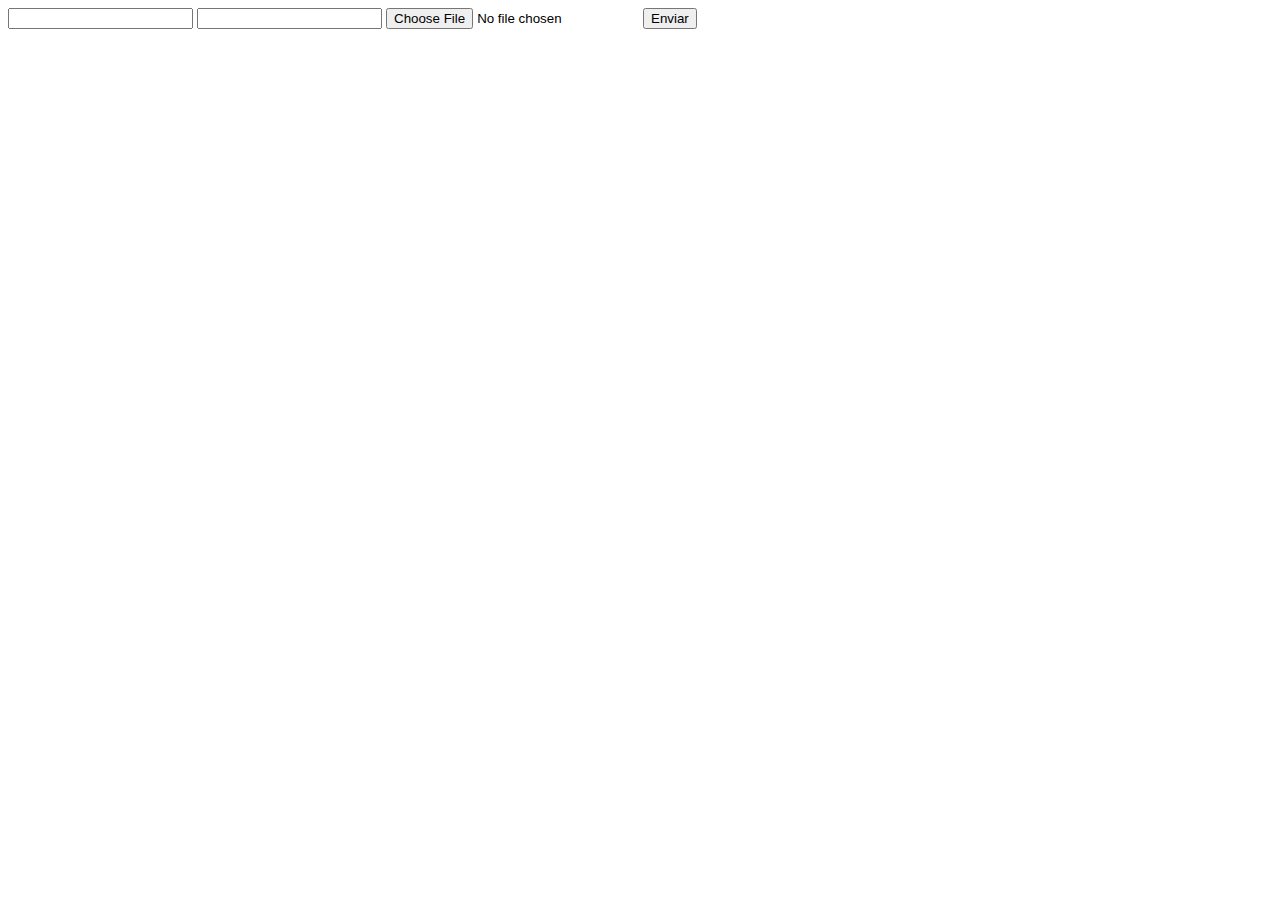
<file: DOCUMENTOS_DE_APOIO/exemplo_de_upload_de_arquivo/public/index.html>
<!DOCTYPE html>
<html lang="en">

<head>
  <meta charset="UTF-8">
  <meta http-equiv="X-UA-Compatible" content="IE=edge">
  <meta name="viewport" content="width=device-width, initial-scale=1.0">
  <title>Upload</title>
</head>

<body>

  <div>
    <input name="nome" id="nome" type="text" />
    <input name="email" id="email" type="url" />
    <input name="foto" id="foto" type="file" />
    <button onclick="enviar()">Enviar</button>
  </div>

  <div id="container"></div>
</body>

</html>

<script>
  function enviar() {
    const formData = new FormData();
    formData.append('foto', foto.files[0])
    formData.append('nome', nome.value)
    formData.append('email', email.value)

    fetch("/usuarios/cadastro", {
      method: "POST",
      body: formData
    })
      .then(res => {
        window.location = "./perfil.html"
      })
      .catch(err => {
        console.log(err);
      })
  }
</script>
</file>
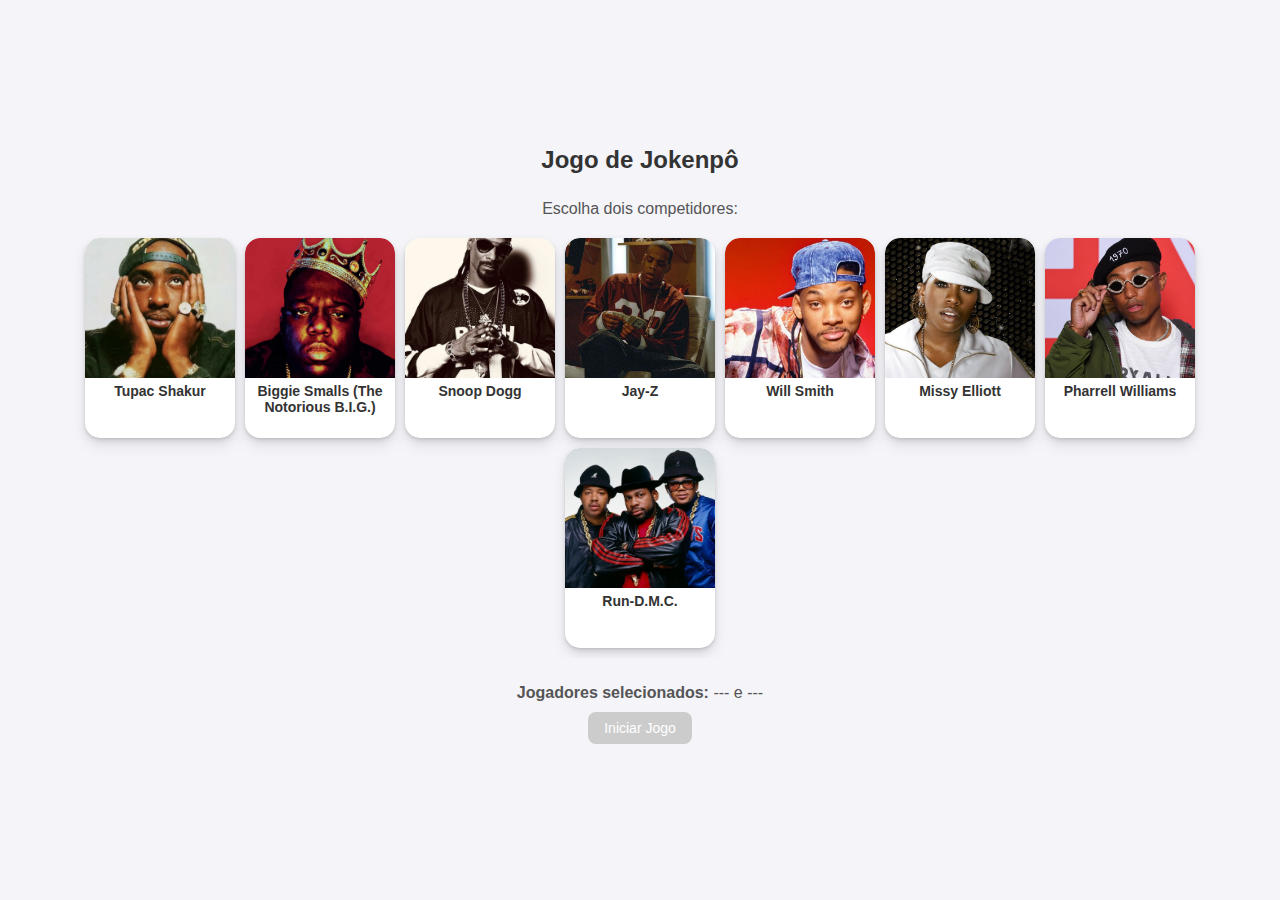
<file: jokenpo.html>
<!DOCTYPE html>
<html lang="en">
<head>
    <meta charset="UTF-8">
    <meta name="viewport" content="width=device-width, initial-scale=1.0">
    <title>Jogo de Jokenpô</title>
    <style>
/* Estilo geral */
body {
    font-family: 'Arial', sans-serif;
    text-align: center;
    margin: 0;
    padding: 0;
    background-color: #f4f4f9;
    height: 100vh;
    width: 100vw;
    display: flex;
    flex-direction: column;
    justify-content: center;
    align-items: center;
    overflow: hidden; /* Evita rolagem */
}

/* Títulos e texto */
h1 {
    color: #333;
    font-size: 24px; /* Reduzido para caber na tela */
    margin: 10px 0;
}

p {
    color: #555;
    font-size: 16px; /* Reduzido */
    margin-bottom: 10px; /* Menor margem */
}

/* Container dos jogadores */
.players {
    display: flex;
    flex-wrap: wrap;
    justify-content: center;
    gap: 10px; /* Menor espaçamento */
    padding: 10px;
    max-height: 60%; /* Limita a altura */
    overflow: hidden;
}

/* Estilo individual de cada jogador */
.player {
    display: flex;
    flex-direction: column;
    align-items: center;
    width: 150px; /* Reduzido */
    height: 200px; /* Reduzido */
    border-radius: 15px; /* Ajustado para o tamanho menor */
    box-shadow: rgba(0, 0, 0, 0.07) 0px 1px 2px,
                rgba(0, 0, 0, 0.07) 0px 2px 4px,
                rgba(0, 0, 0, 0.07) 0px 4px 8px,
                rgba(0, 0, 0, 0.07) 0px 8px 16px;
    background-color: #fff;
    overflow: hidden;
    cursor: pointer;
    transition: transform 0.3s ease, box-shadow 0.3s ease;
}

.player:hover {
    transform: translateY(-5px);
    box-shadow: rgba(0, 0, 0, 0.12) 0px 4px 8px,
                rgba(0, 0, 0, 0.12) 0px 8px 16px;
}

/* Estilo das imagens */
.player img {
    width: 100%;
    height: 70%; /* Reduzido para se ajustar */
    border-radius: 15px 15px 0 0;
    object-fit: cover;
}

/* Nome do jogador */
.player h5 {
    margin: 0;
    padding: 5px;
    font-size: 14px; /* Reduzido */
    color: #333;
    text-align: center;
}

/* Jogadores selecionados */
#selectedPlayers {
    margin: 10px 0;
    font-size: 16px; /* Reduzido */
}

/* Botão de iniciar jogo */
#startGame {
    padding: 8px 16px; /* Reduzido */
    font-size: 14px; /* Reduzido */
    color: #fff;
    background-color: rgba(231, 22, 22, 0.8);
    border: none;
    border-radius: 8px;
    cursor: pointer;
    transition: background-color 0.3s ease;
}

#startGame:hover {
    background-color: rgba(231, 22, 22, 0.5);
}

#startGame:disabled {
    background-color: #ccc;
    cursor: not-allowed;
}

/* Resultado e escolhas */
.choices {
    font-size: 18px; /* Reduzido */
    margin: 10px 0;
}

.result {
    font-size: 16px; /* Reduzido */
    font-weight: bold;
    margin-top: 10px;
}

.winner {
    color: green;
}

.loser {
    color: red;
}

/* Rodapé */
.footer {
    margin-top: 10px;
    font-size: 12px; /* Reduzido */
    color: #777;
}

/* Responsividade */
@media (max-width: 768px) {
    .player {
        width: 120px;
        height: 170px;
    }

    .player img {
        height: 60%;
    }

    h1 {
        font-size: 20px;
    }

    p {
        font-size: 14px;
    }
}


    </style>
</head>
<body>
    <h1>Jogo de Jokenpô</h1>
    <p>Escolha dois competidores:</p>
    <div id="players" class="players">
        <div class="player" onclick="selecionarJogador('Tupac')">
            <img src="./img/Tupac.jpeg" alt="Tupac Shakur">
            <h5>Tupac Shakur</h5>
        </div>
        <div class="player" onclick="selecionarJogador('Biggie Smalls')">
            <img src="./img/nototurousBigRed.jpg" alt="Biggie Smalls">
            <h5>Biggie Smalls (The Notorious B.I.G.)</h5>
        </div>
        <div class="player" onclick="selecionarJogador('Snoop Dogg')">
            <img src="./img/SnoopyDogCinza.jpg" alt="Snoop Dogg">
            <h5>Snoop Dogg</h5>
        </div>
        <div class="player" onclick="selecionarJogador('Jay-Z')">
            <img src="./img/JayZ.jpg" alt="Jay-Z">
            <h5>Jay-Z</h5>
        </div>
        <div class="player" onclick="selecionarJogador('Will Smith')">
            <img src="./img/WillSmithRed.jpg" alt="Will Smith">
            <h5>Will Smith</h5>
        </div>
        <div class="player" onclick="selecionarJogador('Missy Elliott')">
            <img src="./img/missy-elliott-2.jpg" alt="Missy Elliott">
            <h5>Missy Elliott</h5>
        </div>
        <div class="player" onclick="selecionarJogador('Pharrell Williams')">
            <img src="./img/pharrell williams.avif" alt="Pharrell Williams">
            <h5>Pharrell Williams</h5>
        </div>
        <div class="player" onclick="selecionarJogador('Run-D.M.C.')">
            <img src="./img/runDMC.avif" alt="Run-D.M.C.">
            <h5>Run-D.M.C.</h5>
        </div>
    </div>
    <div id="selectedPlayers">
        <p><strong>Jogadores selecionados:</strong> <span id="player1">---</span> e <span id="player2">---</span></p>
        <button id="startGame" onclick="playGame()" disabled>Iniciar Jogo</button>
    </div>
    <div class="result" id="result"></div>



    <script>
        const escolhas = ["Pedra", "Papel", "Tesoura"];
        const icones = {
            "Pedra": "<img src='./img/pedra.png' alt='Pedra' style='width: 30px; height: 30px;'>",
            "Papel": "<img src='./img/papel.png' alt='Papel' style='width: 30px; height: 30px;'>",
            "Tesoura": "<img src='./img/tesoura.png' alt='Tesoura' style='width: 30px; height: 30px;'>"
        };
    
        var  jogadoresSelecionados = [];
    
        // Selecionar jogadores
        function selecionarJogador(jogador) {
            if (jogadoresSelecionados.length < 2 && !jogadoresSelecionados.includes(jogador)) {
                jogadoresSelecionados.push(jogador);
                document.getElementById(`player${jogadoresSelecionados.length}`).textContent = jogador;
    
                if (jogadoresSelecionados.length === 2) {
                    document.getElementById("startGame").disabled = false;
                }
            } else {
                alert("Dois jogadores já foram selecionados ou jogador já está escolhido.");
            }
        }
    
        // Jogar
        function playGame() {
            const escolhasJogadores = jogadoresSelecionados.map(() => getRandomChoice());
            const resultado = decideWinner(escolhasJogadores[0], escolhasJogadores[1]);
    
            document.getElementById("result").innerHTML = `
                <div class="choices">
                    <p><strong>${jogadoresSelecionados[0]}:</strong> ${icones[escolhasJogadores[0]]} (${escolhasJogadores[0]})</p>
                    <p><strong>${jogadoresSelecionados[1]}:</strong> ${icones[escolhasJogadores[1]]} (${escolhasJogadores[1]})</p>
                </div>
                <p><strong>Resultado:</strong> ${resultado}</p>
            `;
        }
    
        // Obter uma escolha aleatória
        function getRandomChoice() {
            return escolhas[Math.floor(Math.random() * escolhas.length)];
        }
    
        // Decidir o vencedor
        function decideWinner(choice1, choice2) {
            if (choice1 === choice2) return "Empate!";
            if (
                (choice1 === "Pedra" && choice2 === "Tesoura") ||
                (choice1 === "Tesoura" && choice2 === "Papel") ||
                (choice1 === "Papel" && choice2 === "Pedra")
            ) {
                return `${jogadoresSelecionados[0]} venceu!`;
            }
            return `${jogadoresSelecionados[1]} venceu!`;
        }
    </script>
    
    
    
</body>
</html>
</file>
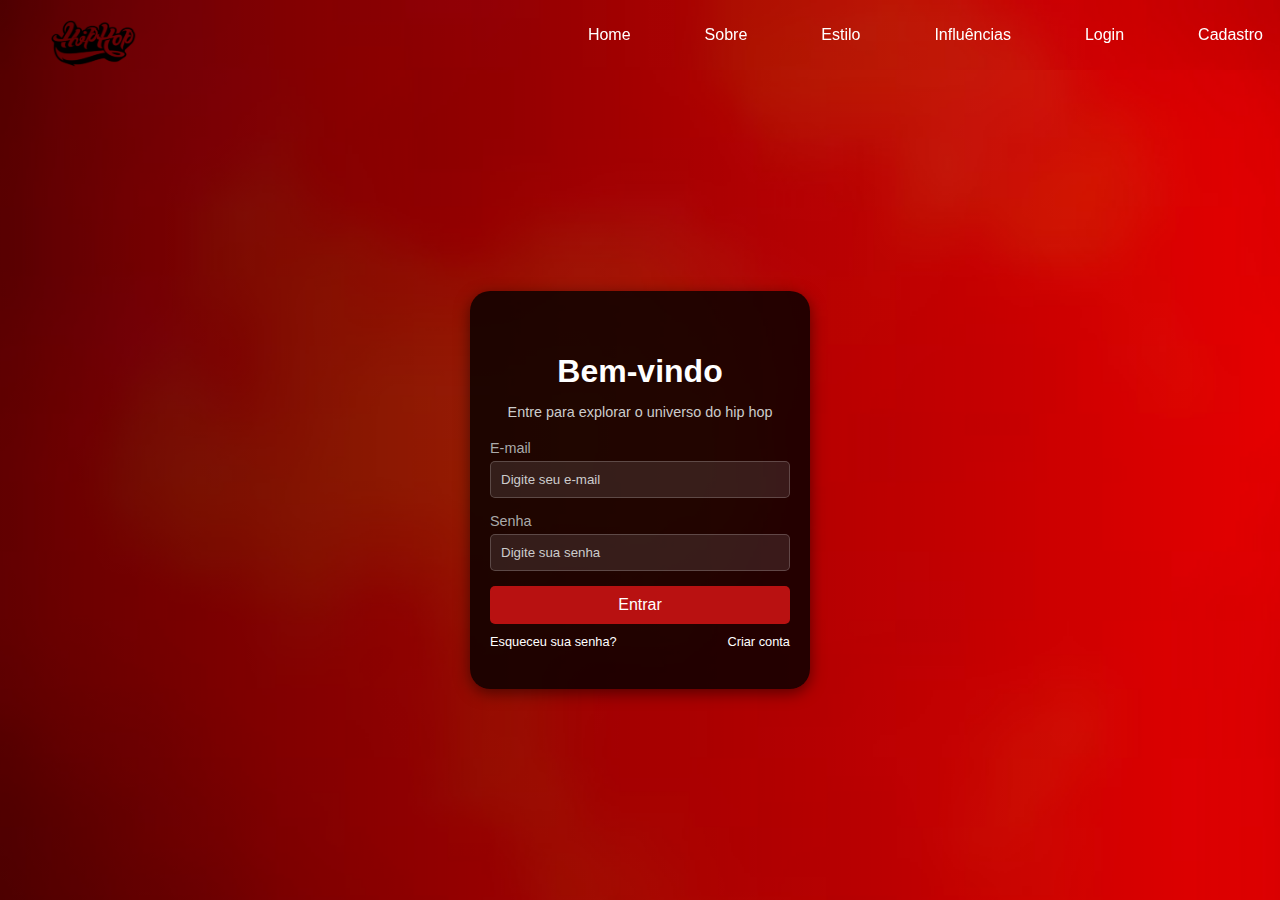
<file: login.html>
<!-- <!DOCTYPE html>
<html lang="en">
<head>
    <meta charset="UTF-8">
    <meta name="viewport" content="width=device-width, initial-scale=1.0">
    <title>Login</title>
</head>
<body>
    <header>
        <nav>
            <a href="#">Home</a>
            <a href="#sobre">Sobre</a>
            <a href="#estilo">Estilo</a>
            <a href="#influencias">Influências</a>
            <a href="#login">Login</a>
            <a href="#cadastro">Cadastro</a>
        </nav>
    </header>

    <section>
        <div class="container">
            <div class="cardLogin">
                <label>Email:</label>
                <input type="email" id="email">
                <label>Senha:</label>
                <input type="password" id="senha">
            </div>
        </div>
    </section>
</body>
</html> -->


<!DOCTYPE html>
<html lang="en">
<head>
    <meta charset="UTF-8">
    <meta name="viewport" content="width=device-width, initial-scale=1.0">
    <title>Login - Moda Hip Hop</title>
    <link rel="stylesheet" href="login.css">
</head>
<body>
  
    <header>
        <img src="./img/HipHopLogo-removebg-preview (1).png" alt="">
        <nav>
            <a href="./index.html">Home</a>
            <a href="#sobre">Sobre</a>
            <a href="#estilo">Estilo</a>
            <a href="#influencias">Influências</a>
            <a href="./login.html">Login</a>
            <a href="./cadastro.html">Cadastro</a>
        </nav>
    </header>

    <div class="login-container">
       
        <div class="login-box">
            <h1>Bem-vindo</h1>
            <p class="subtitle">Entre para explorar o universo do hip hop</p>
            <form>
                <label for="email">E-mail</label>
                <input type="email" id="email" name="email" placeholder="Digite seu e-mail" required>
                
                <label for="password">Senha</label>
                <input type="password" id="password" name="password" placeholder="Digite sua senha" required>
                
                <button onclick="entrar()" type="submit" class="login-btn">Entrar</button>
              
            </form>
            <div class="extra-links">
                <a href="#">Esqueceu sua senha?</a>
                <a href="#">Criar conta</a>
            </div>
        </div>
    </div>
</body>
</html>
</file>
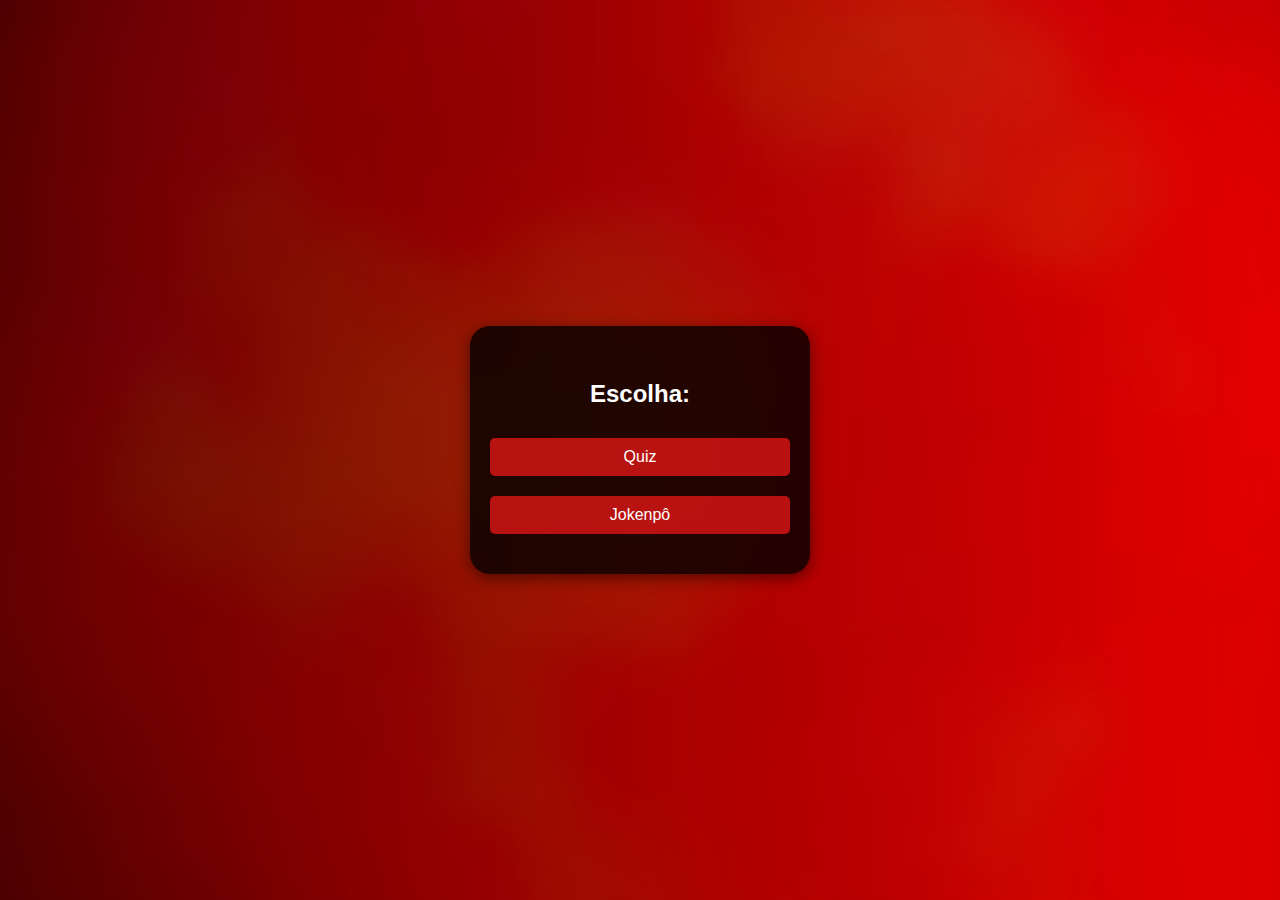
<file: paginaInicial.html>
<!DOCTYPE html>
<html lang="en">

<head>
    <meta charset="UTF-8">
    <meta name="viewport" content="width=device-width, initial-scale=1.0">
    <title>Document</title>


    <style>
        /* Corpo */
        body {
            font-family: 'Arial', sans-serif;
            margin: 0;
            padding: 0;
            background: linear-gradient(to right, rgba(0, 0, 0, 0.6), rgba(0, 0, 0, 0.1)), url(./img/gradientRed.avif);
            background-size: cover;
            display: flex;
            justify-content: center;
            align-items: center;
            height: 100vh;
            color: #fff;
        }

        /* Container principal */
        .container {
            background-color: rgba(0, 0, 0, 0.8);
            border-radius: 20px;
            padding: 30px 20px;
            text-align: center;
            width: 300px;
            box-shadow: 0 4px 15px rgba(0, 0, 0, 0.5);
        }

        /* Título */
        h3 {
            font-size: 1.5rem;
            margin-bottom: 20px;
            color: #fff;
        }

        /* Botões */
        button {
            background-color: rgba(231, 22, 22, 0.763);
            border: none;
            color: #fff;
            padding: 10px 20px;
            border-radius: 5px;
            cursor: pointer;
            font-size: 1rem;
            margin: 10px 0;
            transition: all 0.3s ease;
            width: 100%;
            /* Botões ocupam toda a largura do container */
        }

        button:hover {
            background-color: rgba(231, 22, 22, 0.3);
        }

        /* Responsividade */
        @media (max-width: 768px) {
            .container {
                width: 90%;
            }
        }
    </style>


</head>


<body>
    <div class="container">

        <h3> Escolha:</h3>

        <button onclick="window.location='quiz.html'">Quiz</button>
        <button onclick="window.location='dashjokenpo.html'">Jokenpô</button>

    </div>
</body>

</html>
</file>
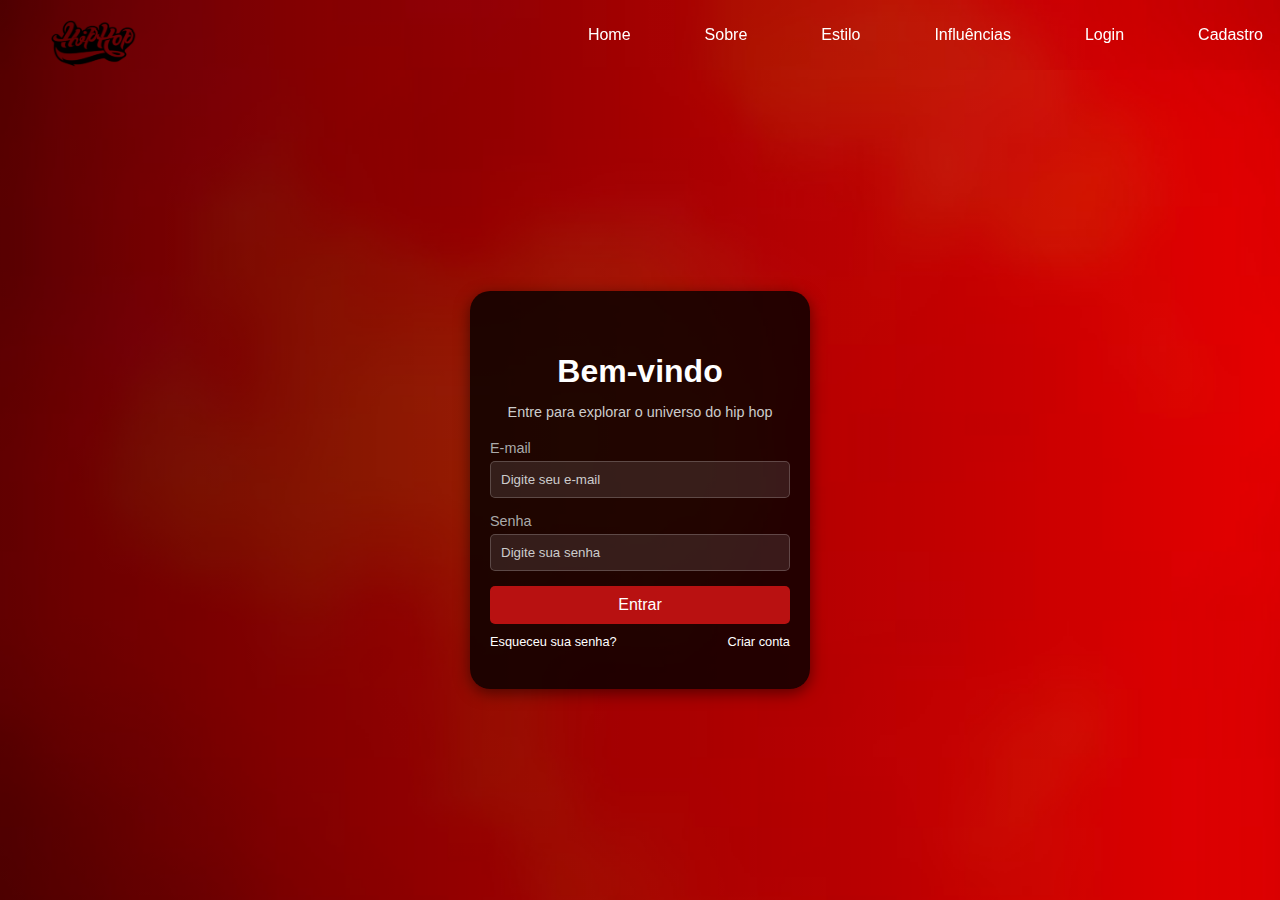
<file: public/login.html>
<!DOCTYPE html> 

<html lang="en"> 

<head> 

    <meta charset="UTF-8"> 

    <meta name="viewport" content="width=device-width, initial-scale=1.0"> 

    <title>Login - Moda Hip Hop</title> 

    <link rel="stylesheet" href="./css/login.css"> 

</head> 

<body> 

 

    <header> 
        <img src="./assets/imgs/HipHopLogo-removebg-preview (1).png" alt="">

        <nav> 

            <a href="./index.html">Home</a> 

            <a href="#sobre">Sobre</a> 

            <a href="#estilo">Estilo</a> 

            <a href="#influencias">Influências</a> 

            <a href="./login.html">Login</a> 

            <a href="./cadastro.html">Cadastro</a> 

        </nav> 

    </header> 

 

    <div class="login-container"> 

        <div class="login-box"> 

            <h1>Bem-vindo</h1> 

            <p class="subtitle">Entre para explorar o universo do hip hop</p> 

            <form> 

                <label for="email">E-mail</label> 

                <input type="email" id="email" name="email" placeholder="Digite seu e-mail" required> 

                 

                <label for="password">Senha</label> 

                <input type="password" id="password" name="password" placeholder="Digite sua senha" required> 

                 

                <button onclick="entrar()" type="button" class="login-btn">Entrar</button> 

            </form> 

            <div class="extra-links"> 

                <a href="#">Esqueceu sua senha?</a> 

                <a href="#">Criar conta</a> 

            </div> 

        </div> 

    </div> 

 

    <div class="alerta_erro"> 

        <div class="card_erro" id="cardErro"> 

            <span id="mensagem_erro"></span> 

        </div> 

    </div> 

 

    <div id="div_erros_login"></div> 

 

    <script> 

        function entrar() { 

            var emailVar = document.getElementById('email').value; 

            var senhaVar = document.getElementById('password').value; 

 

            if (emailVar == "" || senhaVar == "") { 

                cardErro.style.display = "block"; 

                mensagem_erro.innerHTML = "(Mensagem de erro para todos os campos em branco)"; 

                return false; 

            } else { 

                setInterval(sumirMensagem, 5000); 

            } 

 

            console.log("FORM LOGIN: ", emailVar); 

            console.log("FORM SENHA: ", senhaVar); 

 

            fetch("/usuarios/autenticar", { 

                method: "POST", 

                headers: { 

                    "Content-Type": "application/json" 

                }, 

                body: JSON.stringify({ 

                    emailServer: emailVar, 

                    senhaServer: senhaVar 

                }) 

            }).then(function (resposta) { 

                console.log("ESTOU NO THEN DO entrar()!"); 

 

                if (resposta.ok) { 

                    console.log(resposta); 

 

                    resposta.json().then(json => { 

                        console.log(json); 

                        console.log(JSON.stringify(json)); 

                        sessionStorage.EMAIL_USUARIO = json.email; 

                        sessionStorage.NOME_USUARIO = json.nome; 

                        sessionStorage.ID_USUARIO = json.id; 

                        sessionStorage.AQUARIOS = JSON.stringify(json.aquarios); 

 

                        setTimeout(function () { 

                            window.location = "paginaInicial.html"; 

                        }, 500); 

                    }); 

 

                } else { 

                    console.log("Houve um erro ao tentar realizar o login!"); 

 

                    resposta.text().then(texto => { 

                        console.error(texto); 

                    }); 

                } 

 

            }).catch(function (erro) { 

                console.log(erro); 

            }); 

 

            return false; 

        } 

 

        function sumirMensagem() { 

            cardErro.style.display = "none"; 

        } 

    </script> 

</body> 

</html>
</file>
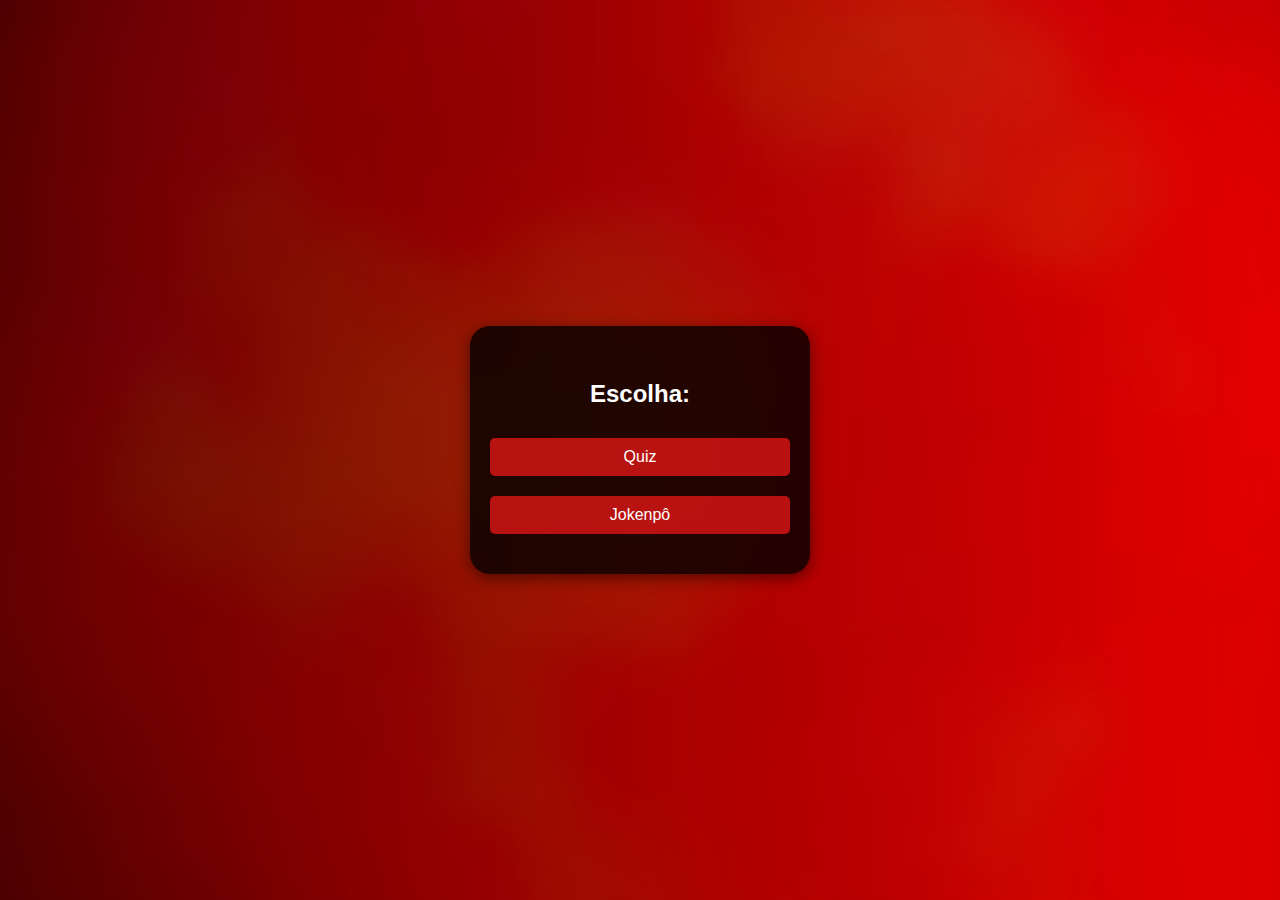
<file: public/paginaInicial.html>
<!DOCTYPE html>
<html lang="en">

<head>
    <meta charset="UTF-8">
    <meta name="viewport" content="width=device-width, initial-scale=1.0">
    <title>Document</title>


    <style>
        /* Corpo */
        body {
            font-family: 'Arial', sans-serif;
            margin: 0;
            padding: 0;
            background: linear-gradient(to right, rgba(0, 0, 0, 0.6), rgba(0, 0, 0, 0.1)), url(./assets/imgs/gradientRed.avif);
            background-size: cover;
            display: flex;
            justify-content: center;
            align-items: center;
            height: 100vh;
            color: #fff;
        }

        /* Container principal */
        .container {
            background-color: rgba(0, 0, 0, 0.8);
            border-radius: 20px;
            padding: 30px 20px;
            text-align: center;
            width: 300px;
            box-shadow: 0 4px 15px rgba(0, 0, 0, 0.5);
        }

        /* Título */
        h3 {
            font-size: 1.5rem;
            margin-bottom: 20px;
            color: #fff;
        }

        /* Botões */
        button {
            background-color: rgba(231, 22, 22, 0.763);
            border: none;
            color: #fff;
            padding: 10px 20px;
            border-radius: 5px;
            cursor: pointer;
            font-size: 1rem;
            margin: 10px 0;
            transition: all 0.3s ease;
            width: 100%;
            /* Botões ocupam toda a largura do container */
        }

        button:hover {
            background-color: rgba(231, 22, 22, 0.3);
        }

        /* Responsividade */
        @media (max-width: 768px) {
            .container {
                width: 90%;
            }
        }
    </style>


</head>


<body>
    <div class="container">

        <h3> Escolha:</h3>

        <button onclick="window.location='quiz.html'">Quiz</button>
        <button onclick="window.location='dashjokenpo.html'">Jokenpô</button>

    </div>
</body>

</html>
</file>
<file: login.css>
body {
    font-family: 'Arial', sans-serif;
    margin: 0;
    padding: 0;
    /* background: linear-gradient(to right, #7f00ff, #e100ff); */
    background: linear-gradient(to right, rgba(0, 0, 0, 0.6), rgba(0, 0, 0, 0.1)), url(./img/gradientRed.avif); 
    background-size: cover;
    display: flex;
    justify-content: center;
    align-items: center;
    height: 100vh;
    color: #fff;
}

/* Header */
header {
    position: fixed;
    top: 0;
    left: 0;
    width: 100%;
    height: 70px;
    display: flex; /* Utiliza Flexbox */
    align-items: center; /* Alinha verticalmente ao centro */
    justify-content: space-between; /* Espaça a imagem e o menu */
    padding: 0 20px; /* Adiciona espaçamento horizontal */
    z-index: 1000;
    background: linear-gradient(to right, rgba(0, 0, 0, 0.6), rgba(0, 0, 0, 0.1)), url(./img/gradientRed.avif);
    background-size: cover;
}

/* Logo */
header img {
    height: 100px; 
    width: 150px;;
    margin-right: 20px; /* Adiciona espaçamento entre a logo e os links */
    margin-top: 10px;
}

/* Links do Menu */
header nav {
    display: flex; /* Organiza os links em linha */
    align-items: center; /* Alinha verticalmente */
}

header nav a {
    margin: 0 25px; /* Ajusta o espaçamento horizontal entre os links */
    font-size: 16px; /* Ajusta o tamanho da fonte */
    color: #fff;
    font-weight: 500;
    text-decoration: none;
    transition: color 0.3s ease;
    padding: 8px 12px;
    border-radius: 5px;
}

header nav a:hover {
    text-decoration: underline;
    background-color: rgba(231, 22, 22, 0.8);
}

/* Para ajustar o login-container abaixo do header */
.login-container {
    margin-top: 80px; /* Espaço para compensar a altura do header */
    display: flex;
    justify-content: center;
    align-items: center;
    width: 100%;
}


.login-container {
    display: flex;
    justify-content: center;
    align-items: center;
    width: 100%;
}



.login-box {
    background-color: rgba(0, 0, 0, 0.8);
    border-radius: 20px;
    padding: 40px 20px;
    width: 300px;
    text-align: center;
    box-shadow: 0 4px 15px rgba(0, 0, 0, 0.5);
}

h1 {
    font-size: 2rem;
    margin-bottom: 10px;
}

.subtitle {
    font-size: 0.9rem;
    margin-bottom: 20px;
    color: #ccc;
}

form {
    display: flex;
    flex-direction: column;
}

label {
    text-align: left;
    font-size: 0.9rem;
    margin-bottom: 5px;
    color: #aaa;
}

input {
    background-color: rgba(255, 255, 255, 0.1);
    border: 1px solid rgba(255, 255, 255, 0.2);
    border-radius: 5px;
    padding: 10px;
    color: #fff;
    margin-bottom: 15px;
    outline: none;
}

input::placeholder {
    color: #ccc;
}

/* input:focus {
    border-color: rgba(231, 22, 22, 0.763);
    box-shadow: 0 0 5px rgba(231, 22, 22, 0.763);
} */

.login-btn {
    background-color: rgba(231, 22, 22, 0.763);
    border: none;
    color: #fff;
    padding: 10px;
    border-radius: 5px;
    cursor: pointer;
    font-size: 1rem;
    transition: all 0.3s ease;
}

.login-btn:hover {
    background-color:  rgba(231, 22, 22, 0.3);
}

.extra-links {
    margin-top: 10px;
    display: flex;
    justify-content: space-between;
    font-size: 0.8rem;
}

.extra-links a {
    color: #fff;
    text-decoration: none;
    transition: all 0.3s ease;
}

.extra-links a:hover {
    color:  rgba(231, 22, 22, 0.763);
}
</file>
<file: public/css/login.css>
body {
    font-family: 'Arial', sans-serif;
    margin: 0;
    padding: 0;
    /* background: linear-gradient(to right, #7f00ff, #e100ff); */
    background: linear-gradient(to right, rgba(0, 0, 0, 0.6), rgba(0, 0, 0, 0.1)), url(../assets/imgs/gradientRed.avif); 
    background-size: cover;
    display: flex;
    justify-content: center;
    align-items: center;
    height: 100vh;
    color: #fff;
}

/* Header */
header {
    position: fixed;
    top: 0;
    left: 0;
    width: 100%;
    height: 70px;
    display: flex; /* Utiliza Flexbox */
    align-items: center; /* Alinha verticalmente ao centro */
    justify-content: space-between; /* Espaça a imagem e o menu */
    padding: 0 20px; /* Adiciona espaçamento horizontal */
    z-index: 1000;
    background: linear-gradient(to right, rgba(0, 0, 0, 0.6), rgba(0, 0, 0, 0.1)), url(../assets/imgs/gradientRed.avif);
    background-size: cover;
}

/* Logo */
header img {
    height: 100px;
    width: 150px;
    margin-right: 20px;
    margin-top: 10px;
}

/* Links do Menu */
header nav {
    display: flex; /* Organiza os links em linha */
    align-items: center; /* Alinha verticalmente */
}

header nav a {
    margin: 0 25px; /* Ajusta o espaçamento horizontal entre os links */
    font-size: 16px; /* Ajusta o tamanho da fonte */
    color: #fff;
    font-weight: 500;
    text-decoration: none;
    transition: color 0.3s ease;
    padding: 8px 12px;
    border-radius: 5px;
}

header nav a:hover {
    text-decoration: underline;
    background-color: rgba(231, 22, 22, 0.8);
}

/* Para ajustar o login-container abaixo do header */
.login-container {
    margin-top: 80px; /* Espaço para compensar a altura do header */
    display: flex;
    justify-content: center;
    align-items: center;
    width: 100%;
}


.login-container {
    display: flex;
    justify-content: center;
    align-items: center;
    width: 100%;
}



.login-box {
    /* background-color: rgba(255, 255, 255, 0.1);
    backdrop-filter: blur(50px); */
    background-color: rgba(0, 0, 0, 0.8);
    border-radius: 20px;
    padding: 40px 20px;
    width: 300px;
    text-align: center;
    box-shadow: 0 4px 15px rgba(0, 0, 0, 0.5);
}

h1 {
    font-size: 2rem;
    margin-bottom: 10px;
}

.subtitle {
    font-size: 0.9rem;
    margin-bottom: 20px;
    color: #ccc;
}

form {
    display: flex;
    flex-direction: column;
}

label {
    text-align: left;
    font-size: 0.9rem;
    margin-bottom: 5px;
    color: #aaa;
}

input {
    background-color: rgba(255, 255, 255, 0.1);
    border: 1px solid rgba(255, 255, 255, 0.2);
    border-radius: 5px;
    padding: 10px;
    color: #fff;
    margin-bottom: 15px;
    outline: none;
}

input::placeholder {
    color: #ccc;
}

/* input:focus {
    border-color: rgba(231, 22, 22, 0.763);
    box-shadow: 0 0 5px rgba(231, 22, 22, 0.763);
} */

.login-btn {
    background-color: rgba(231, 22, 22, 0.763);
    border: none;
    color: #fff;
    padding: 10px;
    border-radius: 5px;
    cursor: pointer;
    font-size: 1rem;
    transition: all 0.3s ease;
}

.login-btn:hover {
    background-color:  rgba(231, 22, 22, 0.3);
}

.extra-links {
    margin-top: 10px;
    display: flex;
    justify-content: space-between;
    font-size: 0.8rem;
}

.extra-links a {
    color: #fff;
    text-decoration: none;
    transition: all 0.3s ease;
}

.extra-links a:hover {
    color:  rgba(231, 22, 22, 0.763);
}
</file>
